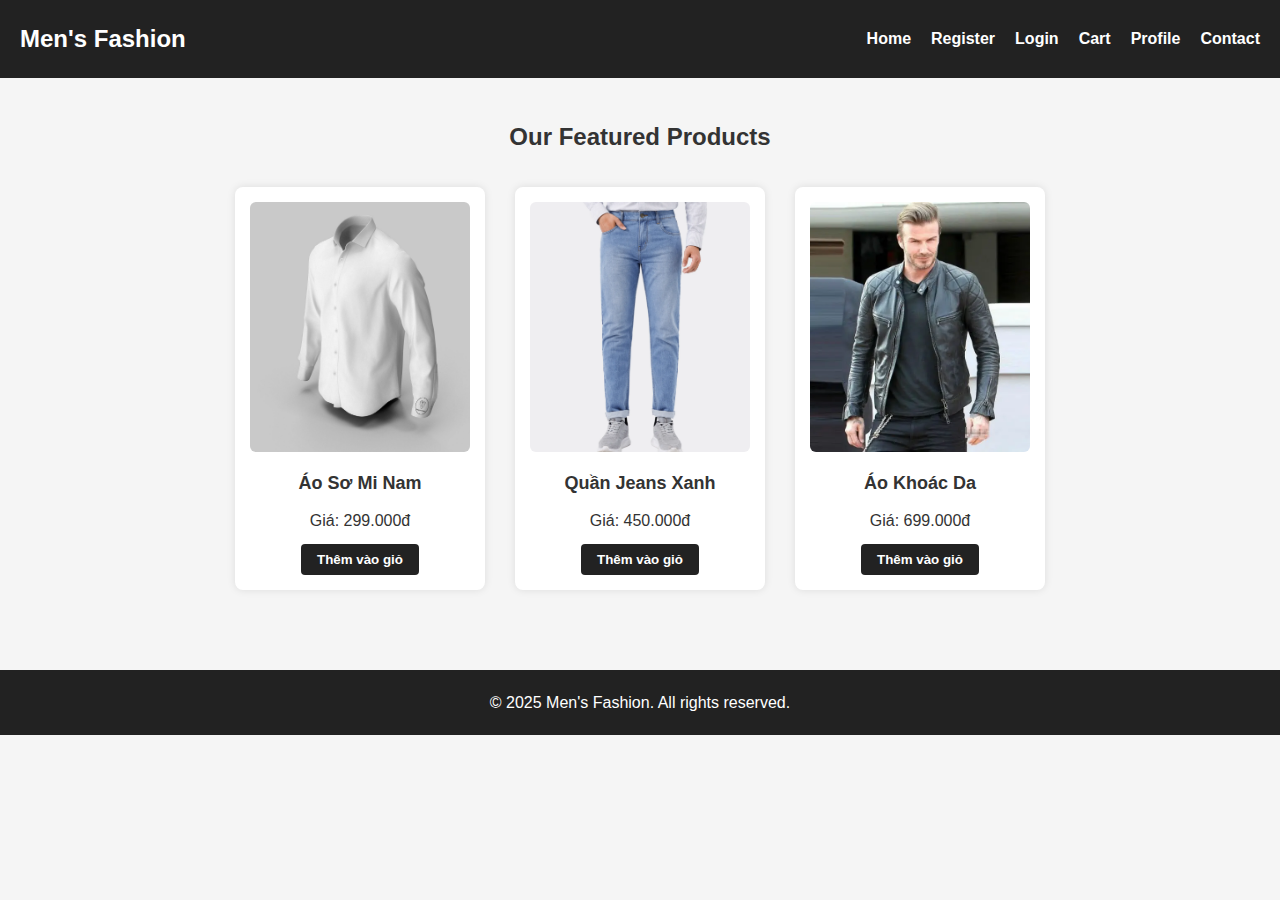
<file: index.html>
<!DOCTYPE html>
<html lang="en">
<head>
  <meta charset="UTF-8">
  <title>Men's Fashion - Home 1</title>
  <link rel="stylesheet" href="css/style.css">
  <style>
    body {
      font-family: Arial, sans-serif;
      background-color: #f5f5f5;
      margin: 0;
      padding: 0;
    }

    header {
      background-color: #222;
      color: #fff;
      padding: 20px;
      display: flex;
      justify-content: space-between;
      align-items: center;
    }

    .logo {
      font-size: 24px;
      font-weight: bold;
    }

    nav ul {
      list-style: none;
      display: flex;
      gap: 20px;
      margin: 0;
      padding: 0;
    }

    nav ul li a {
      color: white;
      text-decoration: none;
      font-weight: bold;
    }

    nav ul li a:hover {
      text-decoration: underline;
    }

    .product-section {
      padding: 40px 20px;
      max-width: 1200px;
      margin: auto;
      text-align: center;
    }

    .product-list {
      display: flex;
      justify-content: center;
      gap: 30px;
      flex-wrap: wrap;
      margin-top: 30px;
    }

    .product-item {
      width: 250px;
      background: white;
      padding: 15px;
      border-radius: 8px;
      box-shadow: 0 0 8px rgba(0,0,0,0.1);
    }

    .product-item img {
      width: 100%;
      height: 250px;
      object-fit: cover;
      border-radius: 6px;
    }

    .product-item h3 {
      margin-top: 10px;
      font-size: 18px;
    }

    .product-item p {
      color: #333;
      margin: 10px 0;
    }

    .product-item button {
      padding: 8px 16px;
      background: #222;
      color: white;
      border: none;
      border-radius: 4px;
      cursor: pointer;
    }

    .product-item button:hover {
      background: #444;
    }

    footer {
      background-color: #222;
      color: #fff;
      text-align: center;
      padding: 20px;
      margin-top: 40px;
    }
  </style>
</head>
<body>

  <!-- Header -->
  <header>
    <div class="logo">Men's Fashion</div>
    <nav>
      <ul>
        <li><a href="index.html">Home</a></li>
        <li><a href="register.html">Register</a></li>
        <li><a href="login.html">Login</a></li>
        <li><a href="cart.html">Cart</a></li>
        <li><a href="profile.html">Profile</a></li>
        <li><a href="contact.html">Contact</a></li>
      </ul>
    </nav>
  </header>

  <!-- Product Section -->
  <section class="product-section">
    <h2>Our Featured Products</h2>
    <div class="product-list">

      <!-- Product 1 -->
      <div class="product-item">
        <img src="sanpham/ao-so-mi-nam.jpg" alt="Áo sơ mi nam">
        <h3>Áo Sơ Mi Nam</h3>
        <p>Giá: 299.000đ</p>
        <button>Thêm vào giỏ</button>
      </div>

      <!-- Product 2 -->
      <div class="product-item">
        <img src="sanpham/quan-jeans-xanh.jpg" alt="Quần jeans xanh">
        <h3>Quần Jeans Xanh</h3>
        <p>Giá: 450.000đ</p>
        <button>Thêm vào giỏ</button>
      </div>

      <!-- Product 3 -->
      <div class="product-item">
        <img src="sanpham/ao-khoac-da-nam.jpg" alt="Áo khoác da nam">
        <h3>Áo Khoác Da</h3>
        <p>Giá: 699.000đ</p>
        <button>Thêm vào giỏ</button>
      </div>

    </div>
  </section>

  <!-- Footer -->
  <footer>
    <p>&copy; 2025 Men's Fashion. All rights reserved.</p>
  </footer>

</body>
</html>
</file>
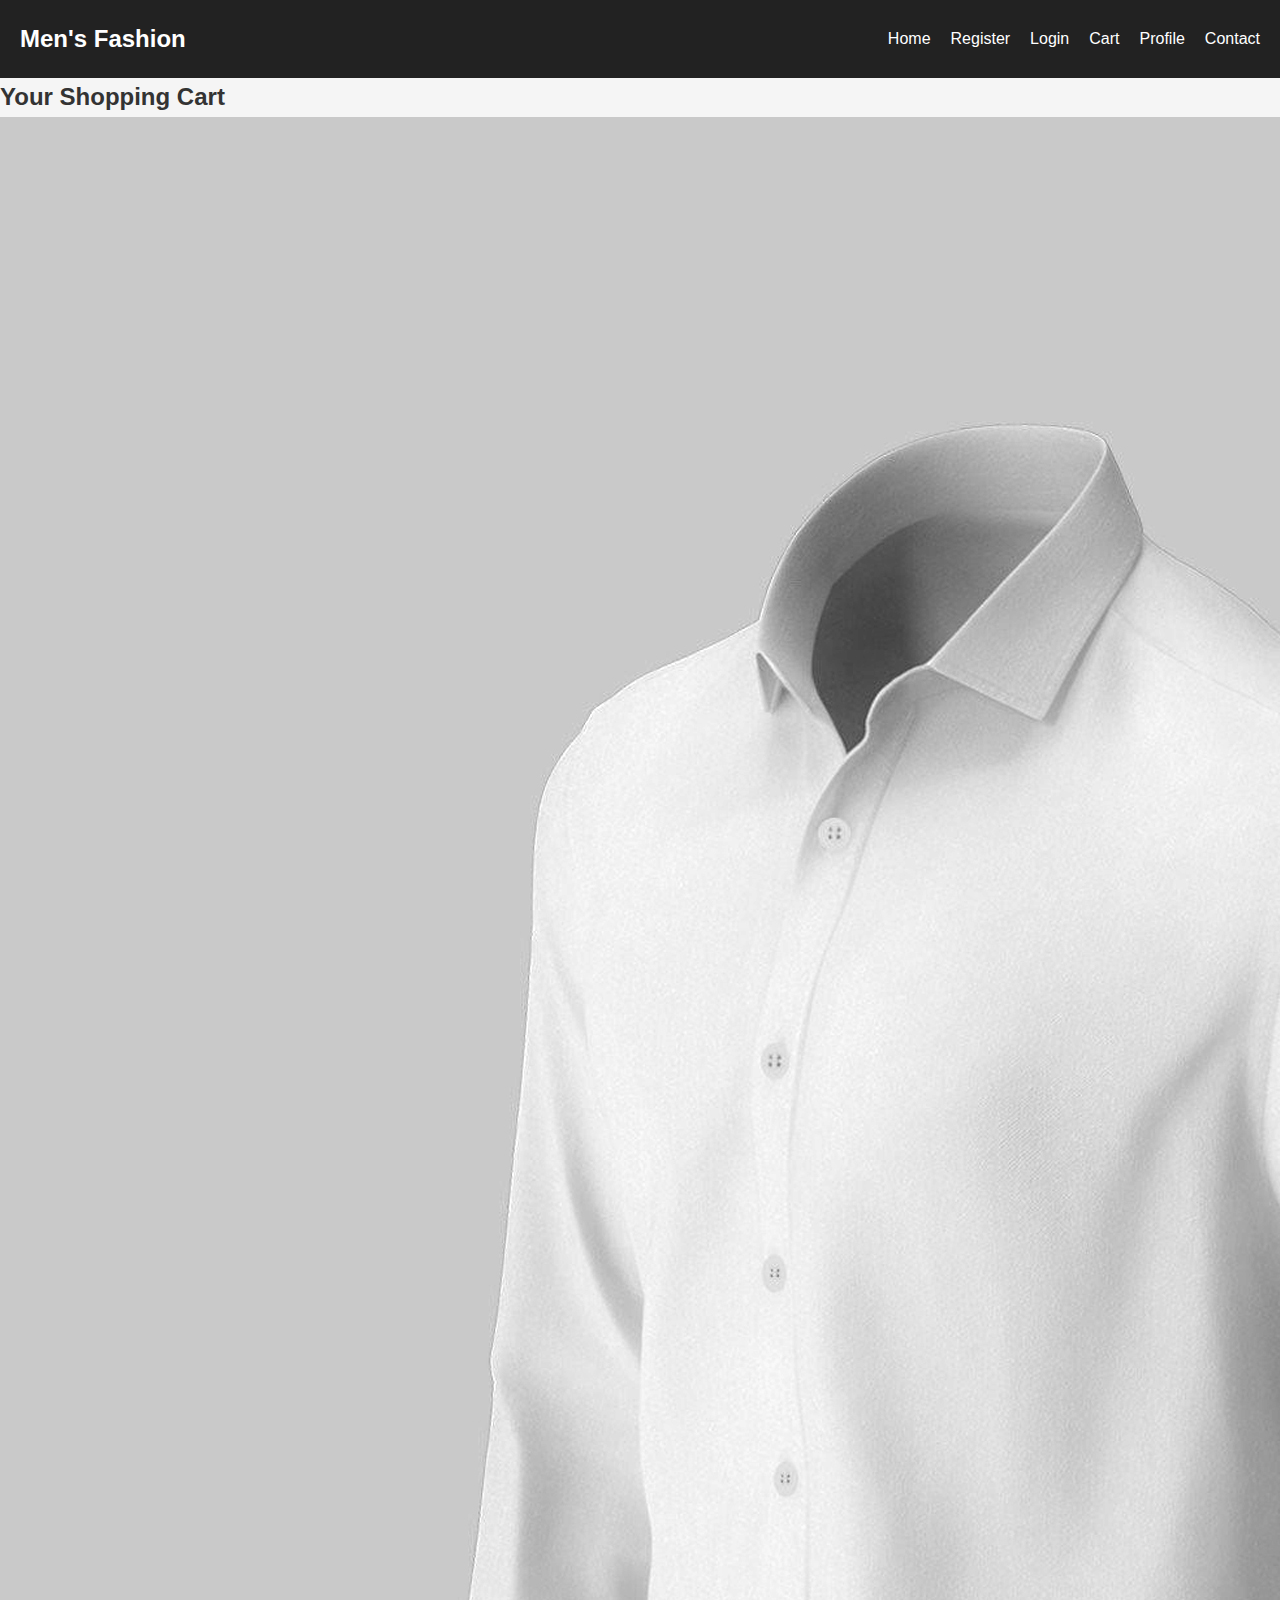
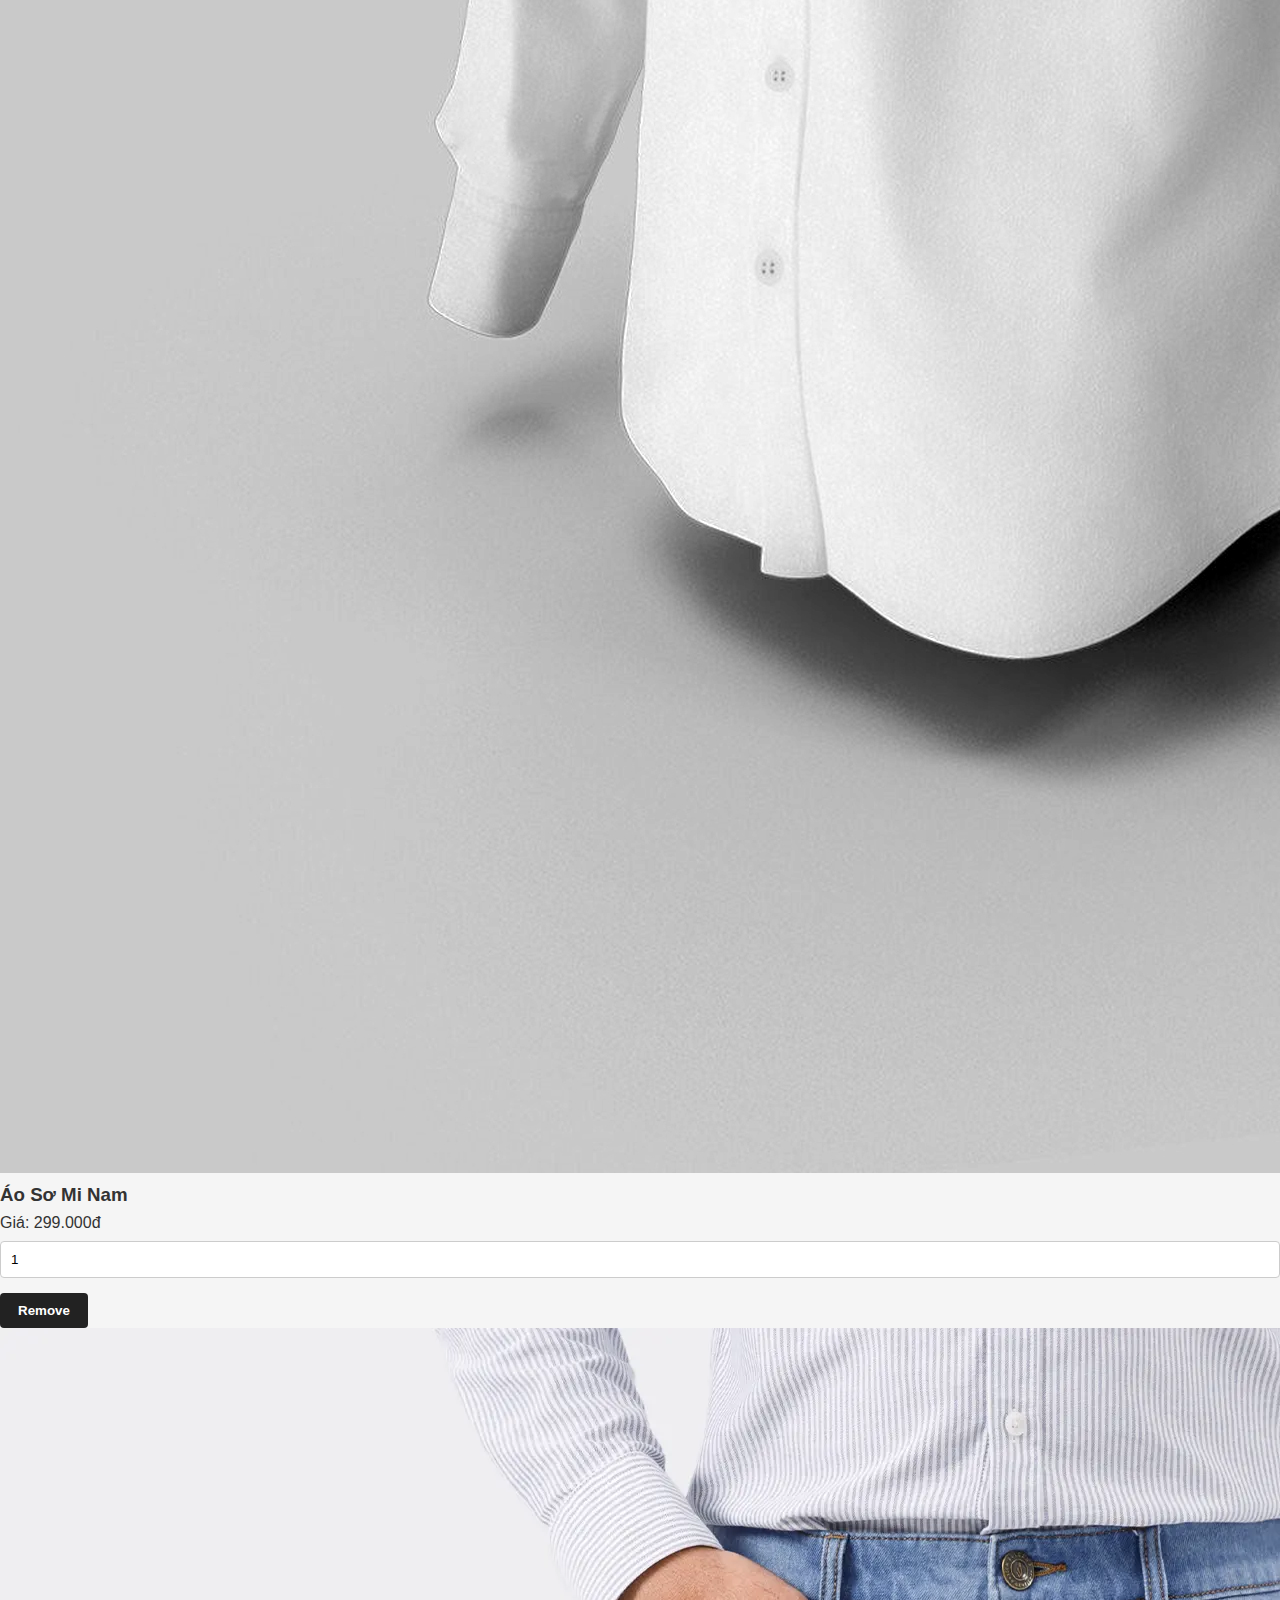
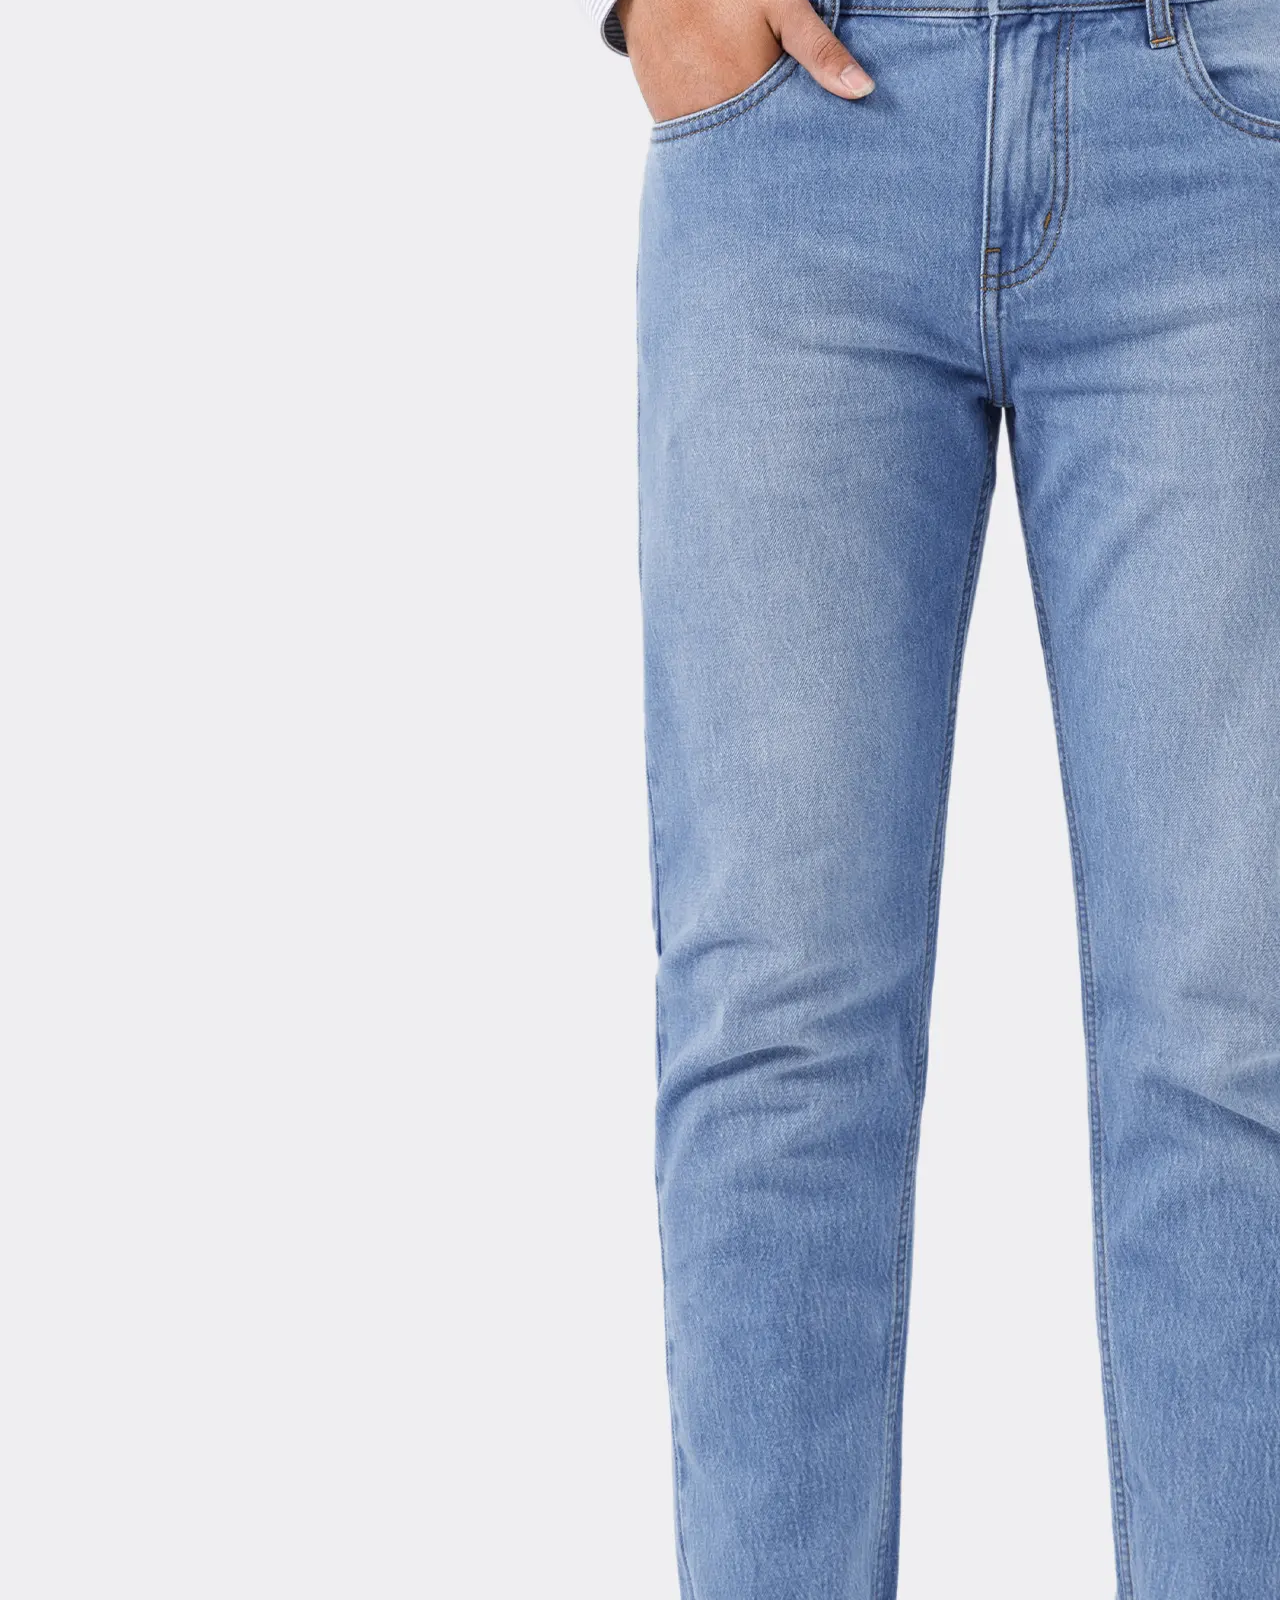
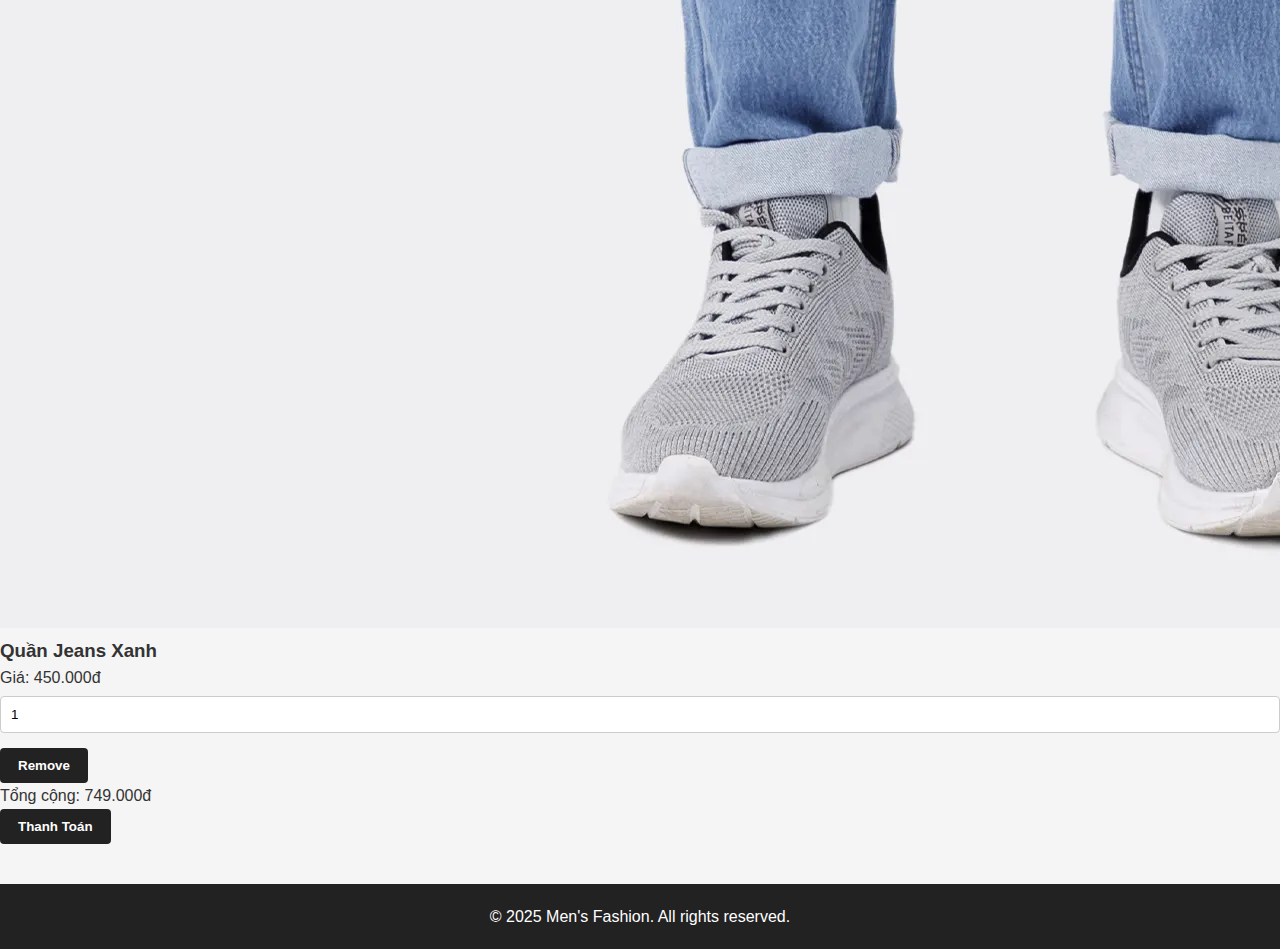
<file: cart.html>
<!DOCTYPE html>
<html lang="en">
<head>
  <meta charset="UTF-8">
  <title>Shopping Cart - Men's Fashion</title>
  <link rel="stylesheet" href="css/style.css">
</head>
<body>

  <!-- Header -->
  <header>
    <div class="logo">Men's Fashion</div>
    <nav>
      <ul>
        <li><a href="index.html">Home</a></li>
        <li><a href="register.html">Register</a></li>
        <li><a href="login.html">Login</a></li>
        <li><a href="cart.html">Cart</a></li>
        <li><a href="profile.html">Profile</a></li>
        <li><a href="contact.html">Contact</a></li>
      </ul>
    </nav>
  </header>

  <!-- Cart Section -->
  <div class="cart-container">
    <h2>Your Shopping Cart</h2>

    <div class="cart-item">
      <img src="sanpham/ao-so-mi-nam.jpg" alt="Áo sơ mi">
      <div class="item-info">
        <h3>Áo Sơ Mi Nam</h3>
        <p>Giá: 299.000đ</p>
      </div>
      <div class="item-actions">
        <input type="number" value="1" min="1">
        <button>Remove</button>
      </div>
    </div>

    <div class="cart-item">
      <img src="sanpham/quan-jeans-xanh.jpg" alt="Quần jeans">
      <div class="item-info">
        <h3>Quần Jeans Xanh</h3>
        <p>Giá: 450.000đ</p>
      </div>
      <div class="item-actions">
        <input type="number" value="1" min="1">
        <button>Remove</button>
      </div>
    </div>

    <div class="total">
      Tổng cộng: 749.000đ
    </div>

    <button class="checkout-btn">Thanh Toán</button>
  </div>

  <!-- Footer -->
  <footer>
    <p>&copy; 2025 Men's Fashion. All rights reserved.</p>
  </footer>

</body>
</html>
</file>
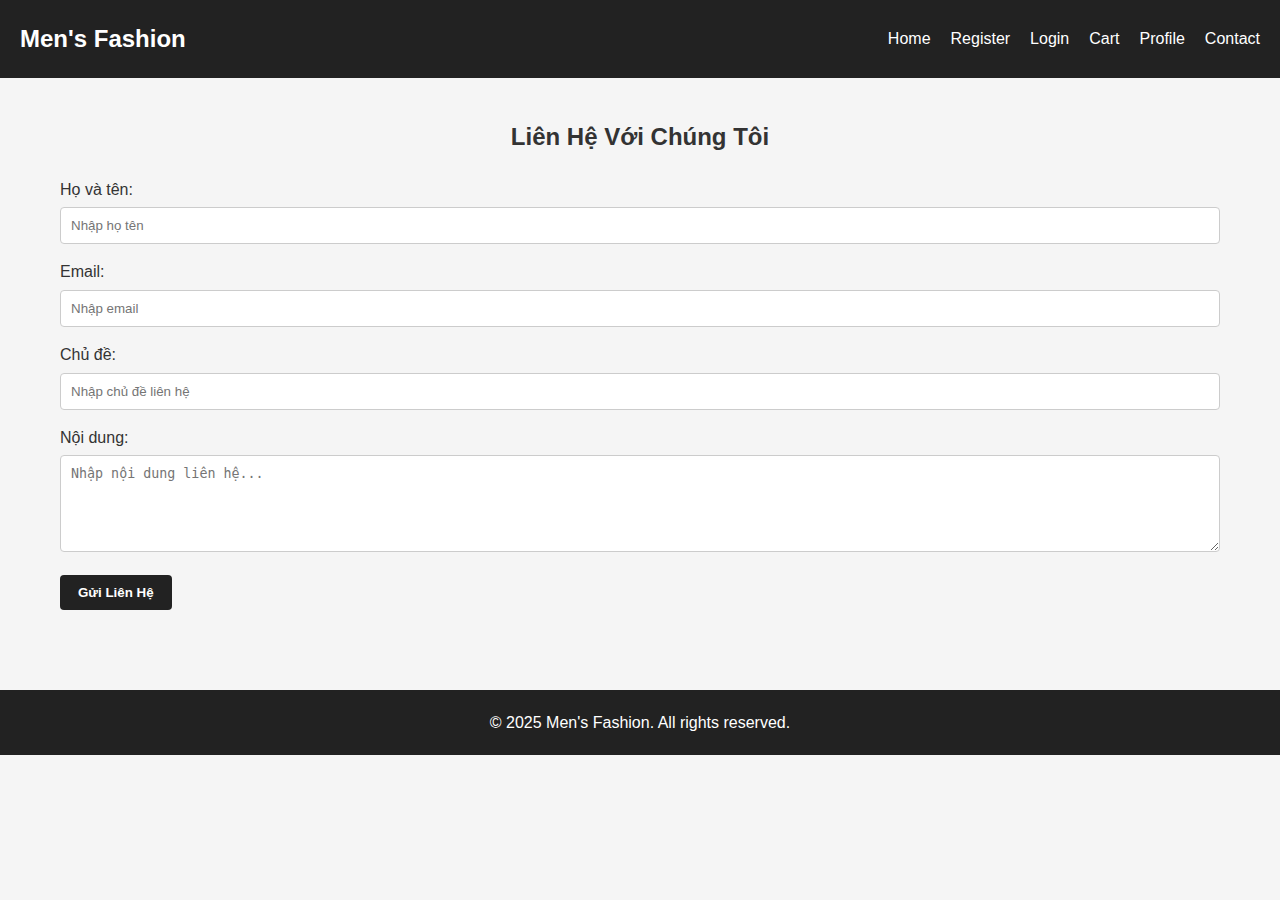
<file: contact.html>
<!DOCTYPE html>
<html lang="en">
<head>
  <meta charset="UTF-8">
  <title>Contact Us - Men's Fashion</title>
  <link rel="stylesheet" href="css/style.css">
</head>
<body>

  <!-- Header -->
  <header>
    <div class="logo">Men's Fashion</div>
    <nav>
      <ul>
        <li><a href="index.html">Home</a></li>
        <li><a href="register.html">Register</a></li>
        <li><a href="login.html">Login</a></li>
        <li><a href="cart.html">Cart</a></li>
        <li><a href="profile.html">Profile</a></li>
        <li><a href="contact.html">Contact</a></li>
      </ul>
    </nav>
  </header>

  <!-- Contact Form -->
  <section class="container">
    <div class="contact-form">
      <h2 style="text-align: center; margin-bottom: 20px;">Liên Hệ Với Chúng Tôi</h2>
      <form action="#" method="post">
        <label for="name">Họ và tên:</label>
        <input type="text" id="name" name="name" placeholder="Nhập họ tên" required>

        <label for="email">Email:</label>
        <input type="email" id="email" name="email" placeholder="Nhập email" required>

        <label for="subject">Chủ đề:</label>
        <input type="text" id="subject" name="subject" placeholder="Nhập chủ đề liên hệ" required>

        <label for="message">Nội dung:</label>
        <textarea id="message" name="message" rows="5" placeholder="Nhập nội dung liên hệ..." required></textarea>

        <button type="submit">Gửi Liên Hệ</button>
      </form>
    </div>
  </section>

  <!-- Footer -->
  <footer>
    <p>&copy; 2025 Men's Fashion. All rights reserved.</p>
  </footer>

</body>
</html>
</file>
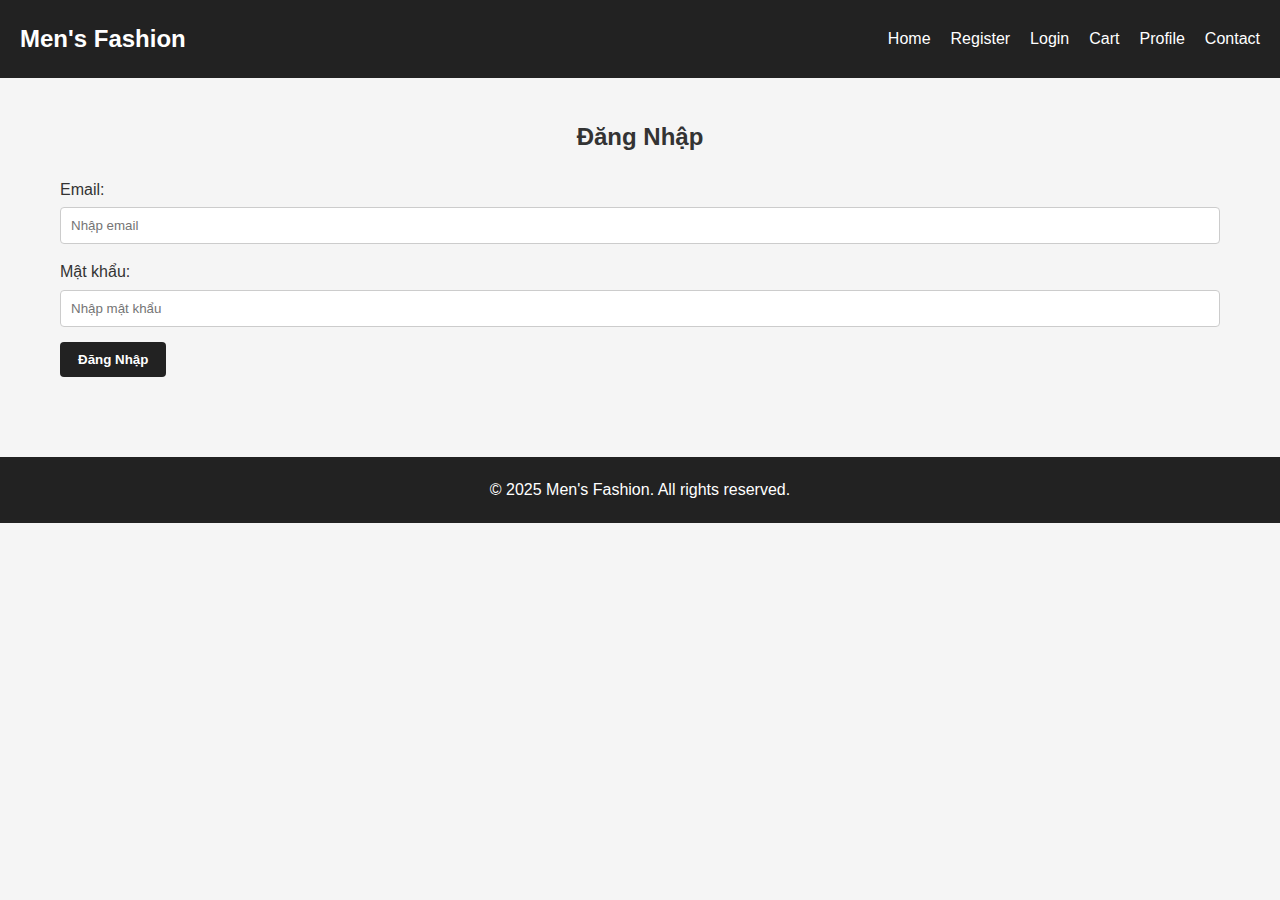
<file: login.html>
<!DOCTYPE html>
<html lang="en">
<head>
  <meta charset="UTF-8">
  <title>Login - Men's Fashion</title>
  <link rel="stylesheet" href="css/style.css">
</head>
<body>

  <!-- Header -->
  <header>
    <div class="logo">Men's Fashion</div>
    <nav>
      <ul>
        <li><a href="index.html">Home</a></li>
        <li><a href="register.html">Register</a></li>
        <li><a href="login.html">Login</a></li>
        <li><a href="cart.html">Cart</a></li>
        <li><a href="profile.html">Profile</a></li>
        <li><a href="contact.html">Contact</a></li>
      </ul>
    </nav>
  </header>

  <!-- Login Form -->
  <section class="container">
    <div class="contact-form">
      <h2 style="text-align: center; margin-bottom: 20px;">Đăng Nhập</h2>
      <form action="#" method="post">
        <label for="email">Email:</label>
        <input type="email" id="email" name="email" placeholder="Nhập email" required>

        <label for="password">Mật khẩu:</label>
        <input type="password" id="password" name="password" placeholder="Nhập mật khẩu" required>

        <button type="submit">Đăng Nhập</button>
      </form>
    </div>
  </section>

  <!-- Footer -->
  <footer>
    <p>&copy; 2025 Men's Fashion. All rights reserved.</p>
  </footer>

</body>
</html>
</file>
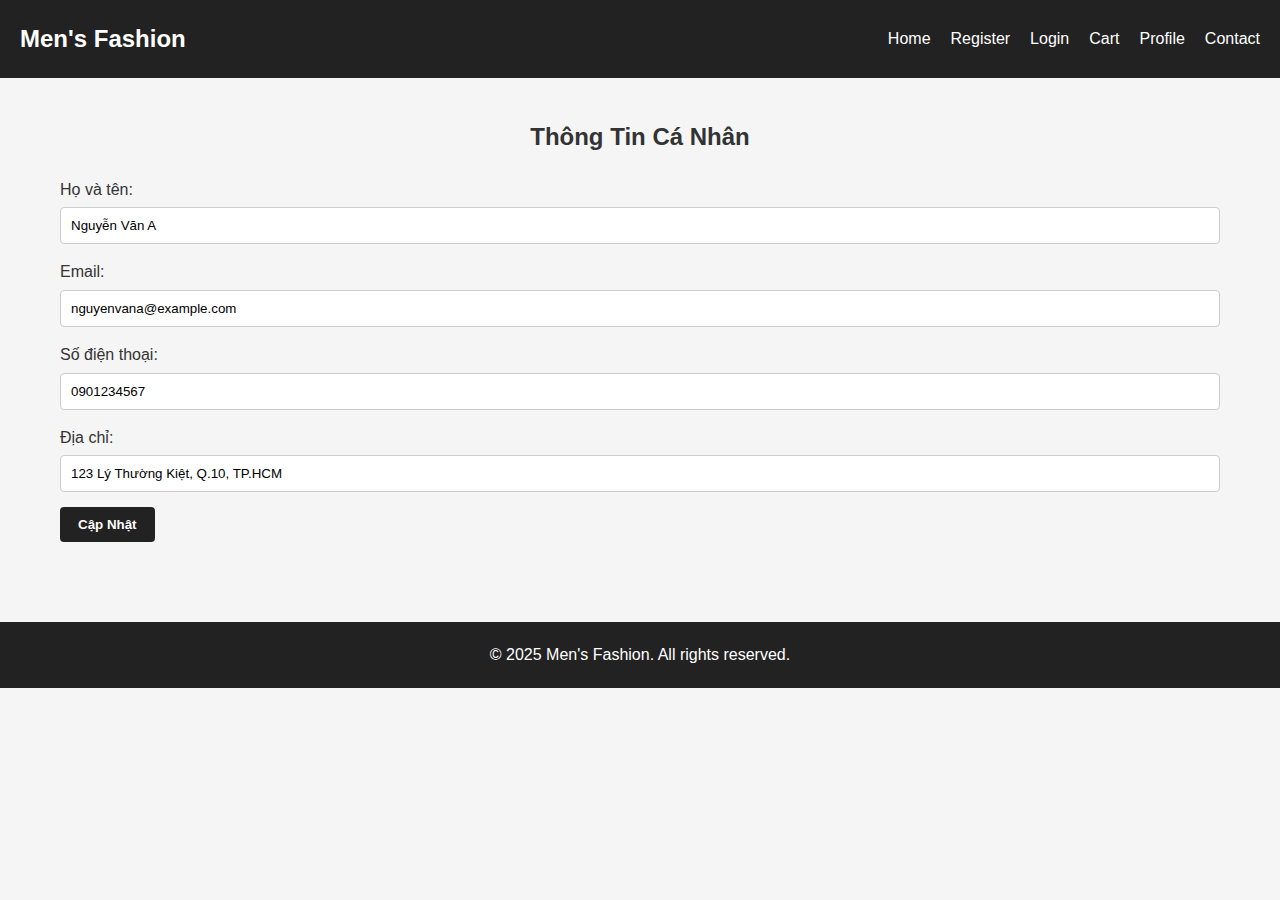
<file: profile.html>
<!DOCTYPE html>
<html lang="en">
<head>
  <meta charset="UTF-8">
  <title>User Profile - Men's Fashion</title>
  <link rel="stylesheet" href="css/style.css">
</head>
<body>

  <!-- Header -->
  <header>
    <div class="logo">Men's Fashion</div>
    <nav>
      <ul>
        <li><a href="index.html">Home</a></li>
        <li><a href="register.html">Register</a></li>
        <li><a href="login.html">Login</a></li>
        <li><a href="cart.html">Cart</a></li>
        <li><a href="profile.html">Profile</a></li>
        <li><a href="contact.html">Contact</a></li>
      </ul>
    </nav>
  </header>

  <!-- Profile Section -->
  <section class="container">
    <div class="contact-form">
      <h2 style="text-align: center; margin-bottom: 20px;">Thông Tin Cá Nhân</h2>
      <form action="#" method="post">
        <label for="fullname">Họ và tên:</label>
        <input type="text" id="fullname" name="fullname" value="Nguyễn Văn A" required>

        <label for="email">Email:</label>
        <input type="email" id="email" name="email" value="nguyenvana@example.com" required>

        <label for="phone">Số điện thoại:</label>
        <input type="text" id="phone" name="phone" value="0901234567" required>

        <label for="address">Địa chỉ:</label>
        <input type="text" id="address" name="address" value="123 Lý Thường Kiệt, Q.10, TP.HCM" required>

        <button type="submit">Cập Nhật</button>
      </form>
    </div>
  </section>

  <!-- Footer -->
  <footer>
    <p>&copy; 2025 Men's Fashion. All rights reserved.</p>
  </footer>

</body>
</html>
</file>
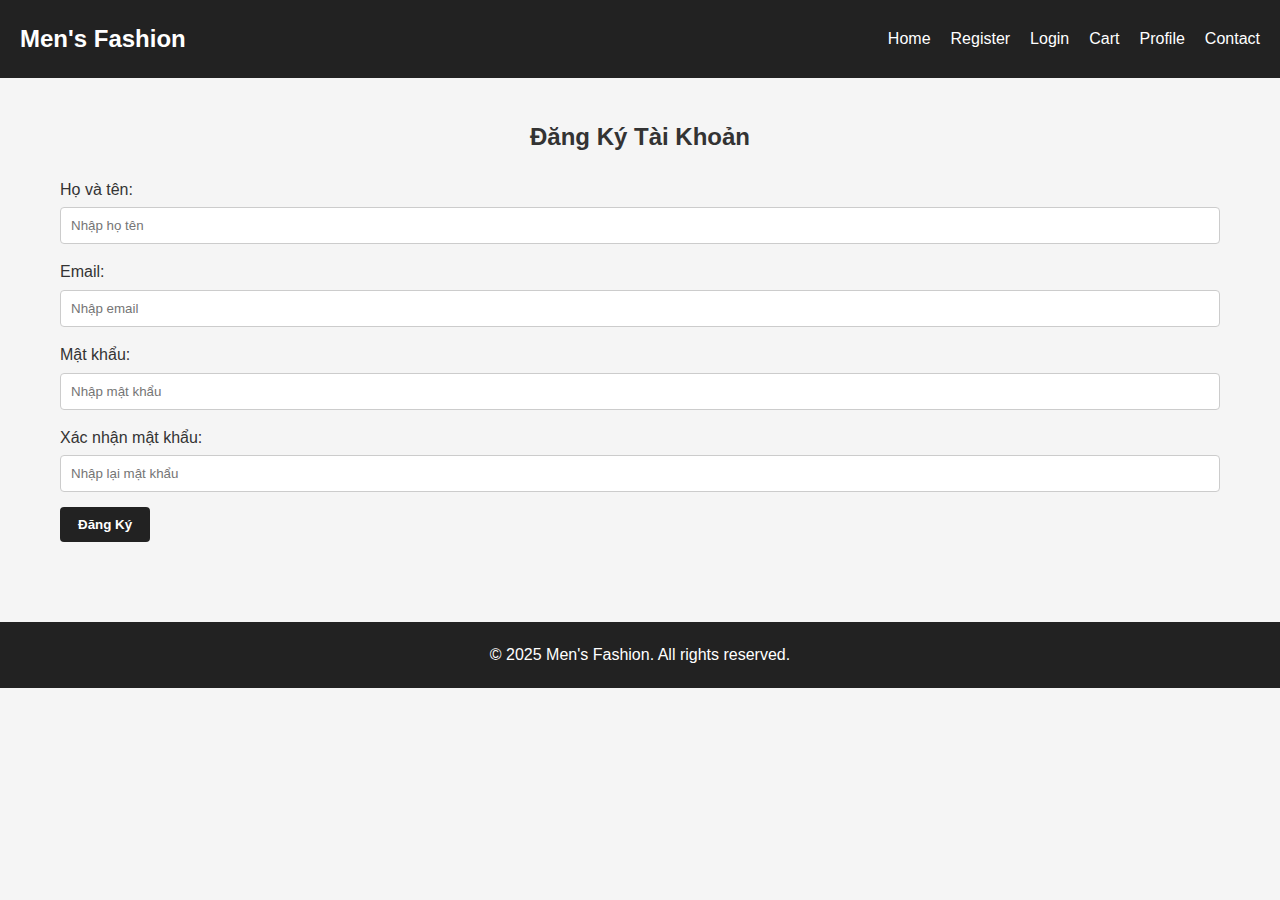
<file: register.html>
<!DOCTYPE html>
<html lang="en">
<head>
  <meta charset="UTF-8">
  <title>Register - Men's Fashion</title>
  <link rel="stylesheet" href="css/style.css">
</head>
<body>

  <!-- Header -->
  <header>
    <div class="logo">Men's Fashion</div>
    <nav>
      <ul>
        <li><a href="index.html">Home</a></li>
        <li><a href="register.html">Register</a></li>
        <li><a href="login.html">Login</a></li>
        <li><a href="cart.html">Cart</a></li>
        <li><a href="profile.html">Profile</a></li>
        <li><a href="contact.html">Contact</a></li>
      </ul>
    </nav>
  </header>

  <!-- Register Form -->
  <section class="container">
    <div class="contact-form">
      <h2 style="text-align: center; margin-bottom: 20px;">Đăng Ký Tài Khoản</h2>
      <form action="#" method="post">
        <label for="fullname">Họ và tên:</label>
        <input type="text" id="fullname" name="fullname" placeholder="Nhập họ tên" required>

        <label for="email">Email:</label>
        <input type="email" id="email" name="email" placeholder="Nhập email" required>

        <label for="password">Mật khẩu:</label>
        <input type="password" id="password" name="password" placeholder="Nhập mật khẩu" required>

        <label for="confirm-password">Xác nhận mật khẩu:</label>
        <input type="password" id="confirm-password" name="confirm-password" placeholder="Nhập lại mật khẩu" required>

        <button type="submit">Đăng Ký</button>
      </form>
    </div>
  </section>

  <!-- Footer -->
  <footer>
    <p>&copy; 2025 Men's Fashion. All rights reserved.</p>
  </footer>

</body>
</html>
</file>
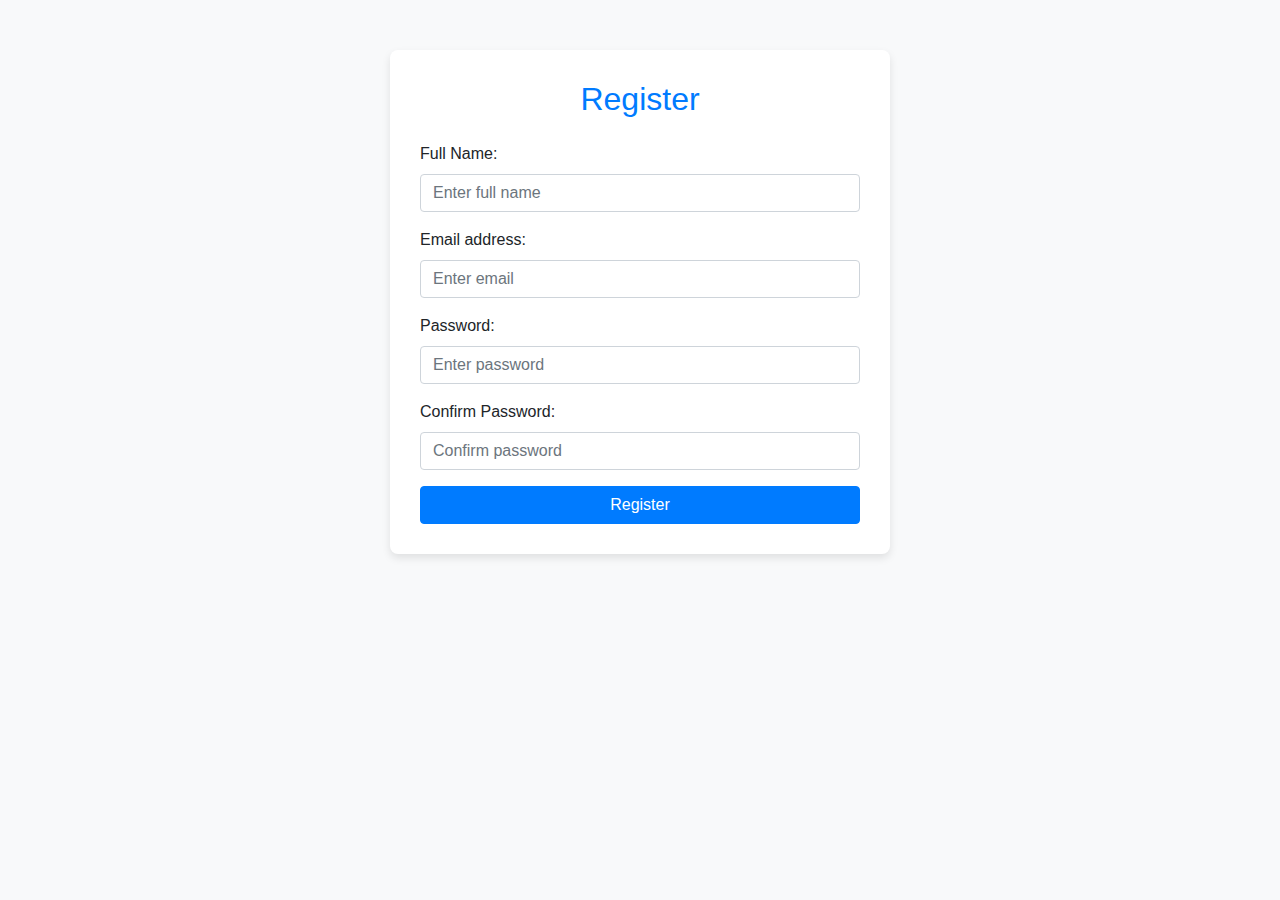
<file: Lab 5/layout-wedsite/wed.html>
<!DOCTYPE html>
<html lang="en">
<head>
  <meta charset="UTF-8">
  <meta name="viewport" content="width=device-width, initial-scale=1">
  <title>Register</title>
  <!-- Bootstrap CSS -->
  <link rel="stylesheet" href="https://maxcdn.bootstrapcdn.com/bootstrap/4.5.2/css/bootstrap.min.css">
  <!-- Optional custom CSS -->
  <style>
    body {
      background-color: #f8f9fa;
    }
    .register-container {
      max-width: 500px;
      margin: 50px auto;
      padding: 30px;
      background-color: #ffffff;
      border-radius: 8px;
      box-shadow: 0 4px 8px rgba(0,0,0,0.1);
    }
    h2 {
      color: #007bff;
    }
  </style>
</head>
<body>

<div class="container register-container">
  <h2 class="text-center mb-4">Register</h2>
  <form>
    <div class="form-group">
      <label for="fullname">Full Name:</label>
      <input type="text" class="form-control" id="fullname" placeholder="Enter full name">
    </div>
    <div class="form-group">
      <label for="email">Email address:</label>
      <input type="email" class="form-control" id="email" placeholder="Enter email">
    </div>
    <div class="form-group">
      <label for="pwd">Password:</label>
      <input type="password" class="form-control" id="pwd" placeholder="Enter password">
    </div>
    <div class="form-group">
      <label for="confirmPwd">Confirm Password:</label>
      <input type="password" class="form-control" id="confirmPwd" placeholder="Confirm password">
    </div>
    <button type="submit" class="btn btn-primary btn-block">Register</button>
  </form>
</div>

<!-- Bootstrap JS -->
<script src="https://ajax.googleapis.com/ajax/libs/jquery/3.5.1/jquery.min.js"></script>
<script src="https://cdnjs.cloudflare.com/ajax/libs/popper.js/1.16.0/umd/popper.min.js"></script>
<script src="https://maxcdn.bootstrapcdn.com/bootstrap/4.5.2/js/bootstrap.min.js"></script>
</body>
</html>
</file>
<file: css/style.css>
/* Reset cơ bản */
* {
  margin: 0;
  padding: 0;
  box-sizing: border-box;
}

/* Font hiện đại từ Google */
body {
  font-family: 'Roboto', sans-serif;
  background-color: #f5f5f5;
  color: #333;
  line-height: 1.6;
}

/* Header */
header {
  background-color: #222;
  color: #fff;
  padding: 20px;
  display: flex;
  justify-content: space-between;
  align-items: center;
}

.logo {
  font-size: 24px;
  font-weight: bold;
}

nav ul {
  list-style: none;
  display: flex;
  gap: 20px;
}

nav ul li a {
  color: white;
  text-decoration: none;
  font-weight: 500;
}

nav ul li a:hover {
  text-decoration: underline;
  color: #ccc;
}

/* Section cơ bản */
section {
  padding: 40px 20px;
  max-width: 1200px;
  margin: auto;
}

/* Button chung */
button {
  padding: 10px 18px;
  border: none;
  border-radius: 4px;
  background-color: #222;
  color: white;
  cursor: pointer;
  font-weight: bold;
  transition: 0.3s ease;
}

button:hover {
  background-color: #444;
}

/* Form input */
input[type="text"],
input[type="email"],
input[type="password"],
input[type="number"],
textarea {
  width: 100%;
  padding: 10px;
  margin-top: 5px;
  margin-bottom: 15px;
  border: 1px solid #ccc;
  border-radius: 4px;
}

/* Footer */
footer {
  background-color: #222;
  color: #fff;
  text-align: center;
  padding: 20px;
  margin-top: 40px;
}

/* Card sản phẩm */
.product-list {
  display: flex;
  flex-wrap: wrap;
  gap: 30px;
  justify-content: center;
}

.product-item {
  width: 250px;
  background: white;
  padding: 15px;
  border-radius: 8px;
  box-shadow: 0 0 8px rgba(0,0,0,0.1);
  transition: 0.3s ease;
}

.product-item:hover {
  transform: translateY(-5px);
  box-shadow: 0 5px 20px rgba(0,0,0,0.2);
}

.product-item img {
  width: 100%;
  height: 250px;
  object-fit: cover;
  border-radius: 6px;
}

.product-item h3 {
  margin-top: 10px;
  font-size: 18px;
}

.product-item p {
  color: #333;
  margin: 10px 0;
}

/* Responsive */
@media (max-width: 768px) {
  nav ul {
    flex-direction: column;
    align-items: flex-start;
  }

  .product-list {
    flex-direction: column;
    align-items: center;
  }

  .product-item {
    width: 90%;
  }
}
</file>
